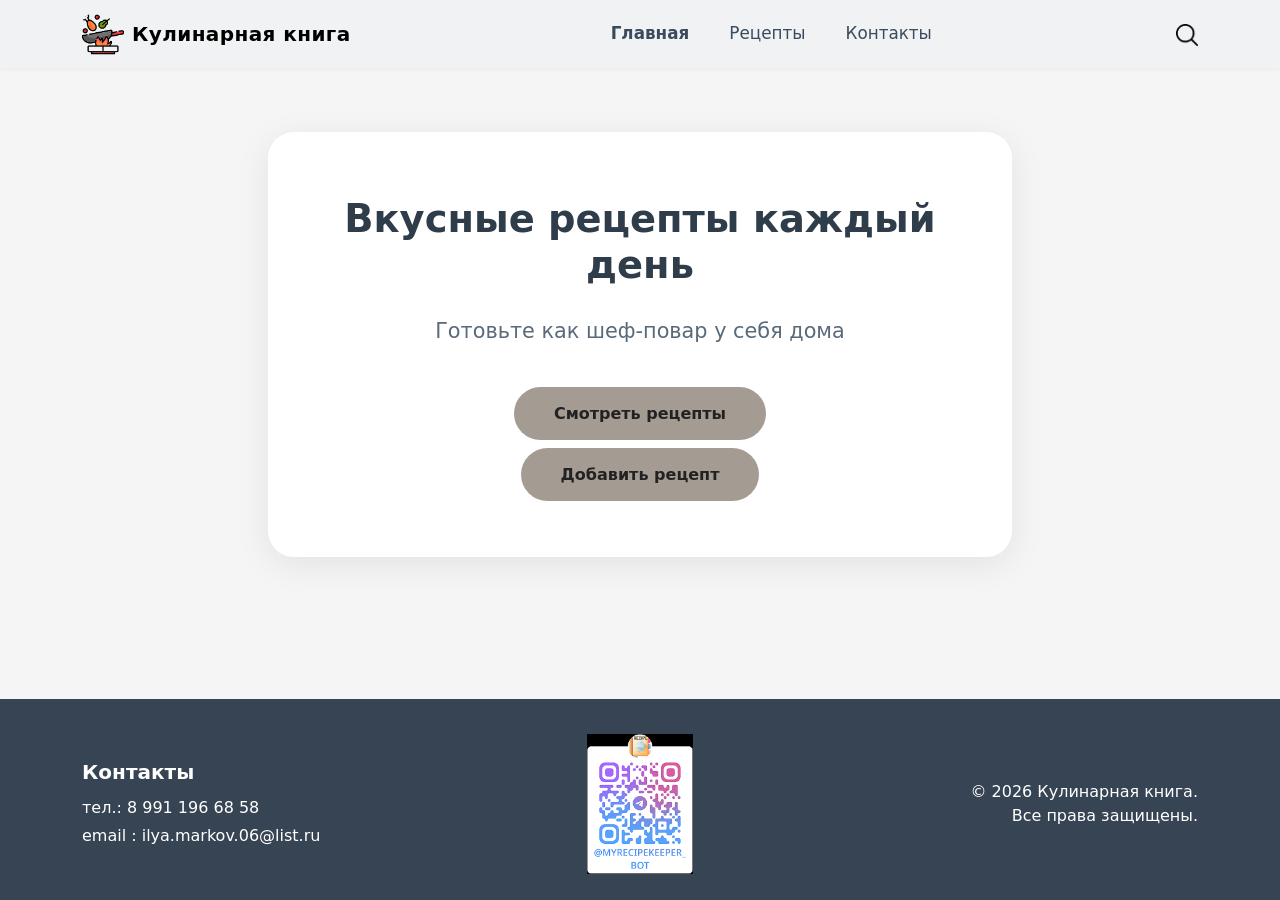
<file: index.html>
<!DOCTYPE html>
<html lang="ru">
  <head>
    <meta charset="UTF-8" />
    <meta name="viewport" content="width=device-width, initial-scale=1" />
    <title>Кулинарная книга – Главная</title>
    <link
      href="https://cdn.jsdelivr.net/npm/bootstrap@5.3.2/dist/css/bootstrap.min.css"
      rel="stylesheet"
      integrity="sha384-T3c6CoIi6uLrA9TneNEoa7RxnatzjcDSCmG1MXxSR1GAsXEV/Dwwykc2MPK8M2HN"
      crossorigin="anonymous"
    />
    <link rel="stylesheet" href="styles.css" />
    <!-- Замените favicon.ico на свой файл и положите рядом с HTML -->
    <link rel="icon" type="image/x-icon" href="favicon.ico" />
  </head>
  <body>
    <div class="page-wrapper">
      <!-- Шапка -->
      <header>
        <nav class="navbar navbar-expand-lg navbar-custom">
          <div class="container">
            <a class="navbar-brand d-flex align-items-center" href="index.html">
              <!-- Логотип: замените содержимое на свою картинку -->
              <img
                src="logo.png"
                alt="Логотип"
                class="navbar-brand-logo-img"
              />
              <span class="navbar-brand-text">Кулинарная книга</span>
            </a>
            <button
              class="navbar-toggler"
              type="button"
              data-bs-toggle="collapse"
              data-bs-target="#mainNavbar"
              aria-controls="mainNavbar"
              aria-expanded="false"
              aria-label="Toggle navigation"
            >
              <span class="navbar-toggler-icon"></span>
            </button>
            <div class="collapse navbar-collapse" id="mainNavbar">
              <ul class="navbar-nav mx-auto mb-2 mb-lg-0">
                <li class="nav-item">
                  <a class="nav-link active" aria-current="page" href="index.html"
                    >Главная</a
                  >
                </li>
                <li class="nav-item">
                  <a class="nav-link" href="list.html">Рецепты</a>
                </li>
                <li class="nav-item">
                  <a class="nav-link" href="form.html">Контакты</a>
                </li>
              </ul>
              <div class="d-none d-lg-block">
                <img src="search.png" alt="Поиск" class="nav-search-img" />
              </div>
            </div>
          </div>
        </nav>
      </header>

      <!-- Контент -->
      <main>
        <section class="hero-section">
          <div class="container">
            <div class="hero-card mx-auto col-lg-8">
              <h1 class="hero-title">Вкусные рецепты каждый день</h1>
              <p class="hero-subtitle">
                Готовьте как шеф-повар у себя дома
              </p>
              <div class="hero-buttons d-flex flex-column align-items-center gap-2">
                <a href="list.html" class="btn btn-main">
                  Смотреть рецепты
                </a>
                <a href="form_recipe.html" class="btn btn-main">
                  Добавить рецепт
                </a>
              </div>
            </div>
          </div>
        </section>
      </main>

      <!-- Футер -->
      <footer class="site-footer">
        <div class="container">
          <div class="row align-items-center">
            <div class="col-md-4 mb-4 mb-md-0">
              <h5>Контакты</h5>
              <p class="mb-1">тел.: 8&nbsp;991&nbsp;196&nbsp;68&nbsp;58</p>
              <p class="mb-0">
                email :
                <a href="mailto:ilya.markov.06@list.ru">ilya.markov.06@list.ru</a>
              </p>
            </div>
            <div class="col-md-4 mb-4 mb-md-0 text-center">
              <!-- Место для QR‑кода -->
              <img src="qr_code.png" alt="QR-код" class="qr-img" />
            </div>
            <div class="col-md-4 footer-copy">
              <p class="mb-0">
                © 2026 Кулинарная книга.<br />
                Все права защищены.
              </p>
            </div>
          </div>
        </div>
      </footer>
    </div>

    <script
      src="https://cdn.jsdelivr.net/npm/bootstrap@5.3.2/dist/js/bootstrap.bundle.min.js"
      integrity="sha384-C6RzsynM9kWDrMNeT87bh95OGNyZPhcTNXj1NW7RuBCsyN/o0jlpcV8Qyq46cDfL"
      crossorigin="anonymous"
    ></script>
    <script src="script.js"></script>
  </body>
</html>
</file>
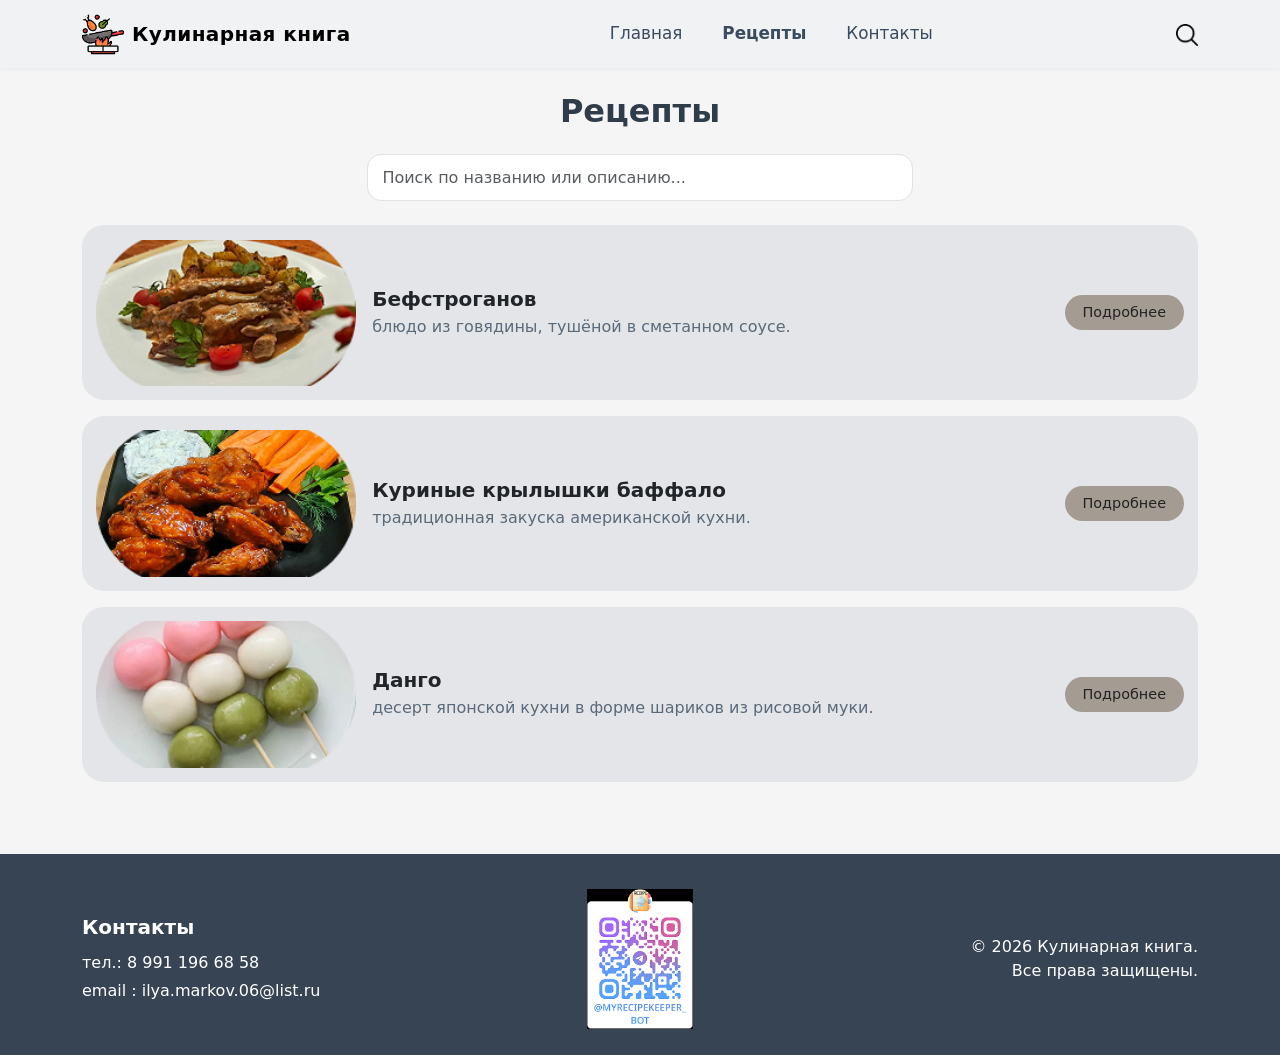
<file: list.html>
<!DOCTYPE html>
<html lang="ru">
  <head>
    <meta charset="UTF-8" />
    <meta name="viewport" content="width=device-width, initial-scale=1" />
    <title>Кулинарная книга – Рецепты</title>
    <link
      href="https://cdn.jsdelivr.net/npm/bootstrap@5.3.2/dist/css/bootstrap.min.css"
      rel="stylesheet"
      integrity="sha384-T3c6CoIi6uLrA9TneNEoa7RxnatzjcDSCmG1MXxSR1GAsXEV/Dwwykc2MPK8M2HN"
      crossorigin="anonymous"
    />
    <link rel="stylesheet" href="styles.css" />
    <link rel="icon" type="image/x-icon" href="favicon.ico" />
  </head>
  <body>
    <div class="page-wrapper">
      <!-- Шапка -->
      <header>
        <nav class="navbar navbar-expand-lg navbar-custom">
          <div class="container">
            <a class="navbar-brand d-flex align-items-center" href="index.html">
              <img
                src="logo.png"
                alt="Логотип"
                class="navbar-brand-logo-img"
              />
              <span class="navbar-brand-text">Кулинарная книга</span>
            </a>
            <button
              class="navbar-toggler"
              type="button"
              data-bs-toggle="collapse"
              data-bs-target="#mainNavbar"
              aria-controls="mainNavbar"
              aria-expanded="false"
              aria-label="Toggle navigation"
            >
              <span class="navbar-toggler-icon"></span>
            </button>
            <div class="collapse navbar-collapse" id="mainNavbar">
              <ul class="navbar-nav mx-auto mb-2 mb-lg-0">
                <li class="nav-item">
                  <a class="nav-link" href="index.html">Главная</a>
                </li>
                <li class="nav-item">
                  <a class="nav-link active" aria-current="page" href="list.html"
                    >Рецепты</a
                  >
                </li>
                <li class="nav-item">
                  <a class="nav-link" href="form.html">Контакты</a>
                </li>
              </ul>
              <div class="d-none d-lg-block">
                <img src="search.png" alt="Поиск" class="nav-search-img" />
              </div>
            </div>
          </div>
        </nav>
      </header>

      <!-- Контент -->
      <main class="py-4">
        <div class="container">
          <h2 class="section-title text-center mb-4">Рецепты</h2>

          <div class="row justify-content-center mb-4">
            <div class="col-md-6">
              <input type="text" id="searchInput" class="form-control" placeholder="Поиск по названию или описанию...">
            </div>
          </div>

          <!-- Карточка 1 -->
          <div class="card recipe-card">
            <div class="row g-3 align-items-center">
              <div class="col-md-3">
                <!-- Место для фото блюда -->
                <img
                  src="meat.png"
                  alt="Бефстроганов"
                  class="recipe-thumb"
                />
              </div>
              <div class="col-md-6">
                <h5 class="recipe-card-title">Бефстроганов</h5>
                <p class="recipe-card-text">
                  блюдо из говядины, тушёной в сметанном соусе.
                </p>
              </div>
              <div class="col-md-3 text-md-end">
                <a href="recipe.html" class="btn recipe-details-btn">
                  Подробнее
                </a>
              </div>
            </div>
          </div>

          <!-- Карточка 2 -->
          <div class="card recipe-card">
            <div class="row g-3 align-items-center">
              <div class="col-md-3">
                <img
                  src="chiken.png"
                  alt="Куриные крылышки баффало"
                  class="recipe-thumb"
                />
              </div>
              <div class="col-md-6">
                <h5 class="recipe-card-title">Куриные крылышки баффало</h5>
                <p class="recipe-card-text">
                  традиционная закуска американской кухни.
                </p>
              </div>
              <div class="col-md-3 text-md-end">
                <a href="recipe.html" class="btn recipe-details-btn">
                  Подробнее
                </a>
              </div>
            </div>
          </div>

          <!-- Карточка 3 -->
          <div class="card recipe-card">
            <div class="row g-3 align-items-center">
              <div class="col-md-3">
                <img src="dango.png" alt="Данго" class="recipe-thumb" />
              </div>
              <div class="col-md-6">
                <h5 class="recipe-card-title">Данго</h5>
                <p class="recipe-card-text">
                  десерт японской кухни в форме шариков из рисовой муки.
                </p>
              </div>
              <div class="col-md-3 text-md-end">
                <a href="recipe.html" class="btn recipe-details-btn">
                  Подробнее
                </a>
              </div>
            </div>
          </div>
        </div>
      </main>

      <!-- Футер -->
      <footer class="site-footer">
        <div class="container">
          <div class="row align-items-center">
            <div class="col-md-4 mb-4 mb-md-0">
              <h5>Контакты</h5>
              <p class="mb-1">тел.: 8&nbsp;991&nbsp;196&nbsp;68&nbsp;58</p>
              <p class="mb-0">
                email :
                <a href="mailto:ilya.markov.06@list.ru">ilya.markov.06@list.ru</a>
              </p>
            </div>
            <div class="col-md-4 mb-4 mb-md-0 text-center">
              <img src="qr_code.png" alt="QR-код" class="qr-img" />
            </div>
            <div class="col-md-4 footer-copy">
              <p class="mb-0">
                © 2026 Кулинарная книга.<br />
                Все права защищены.
              </p>
            </div>
          </div>
        </div>
      </footer>
    </div>

    <script
      src="https://cdn.jsdelivr.net/npm/bootstrap@5.3.2/dist/js/bootstrap.bundle.min.js"
      integrity="sha384-C6RzsynM9kWDrMNeT87bh95OGNyZPhcTNXj1NW7RuBCsyN/o0jlpcV8Qyq46cDfL"
      crossorigin="anonymous"
    ></script>
    <script src="script.js"></script>
  </body>
</html>
</file>
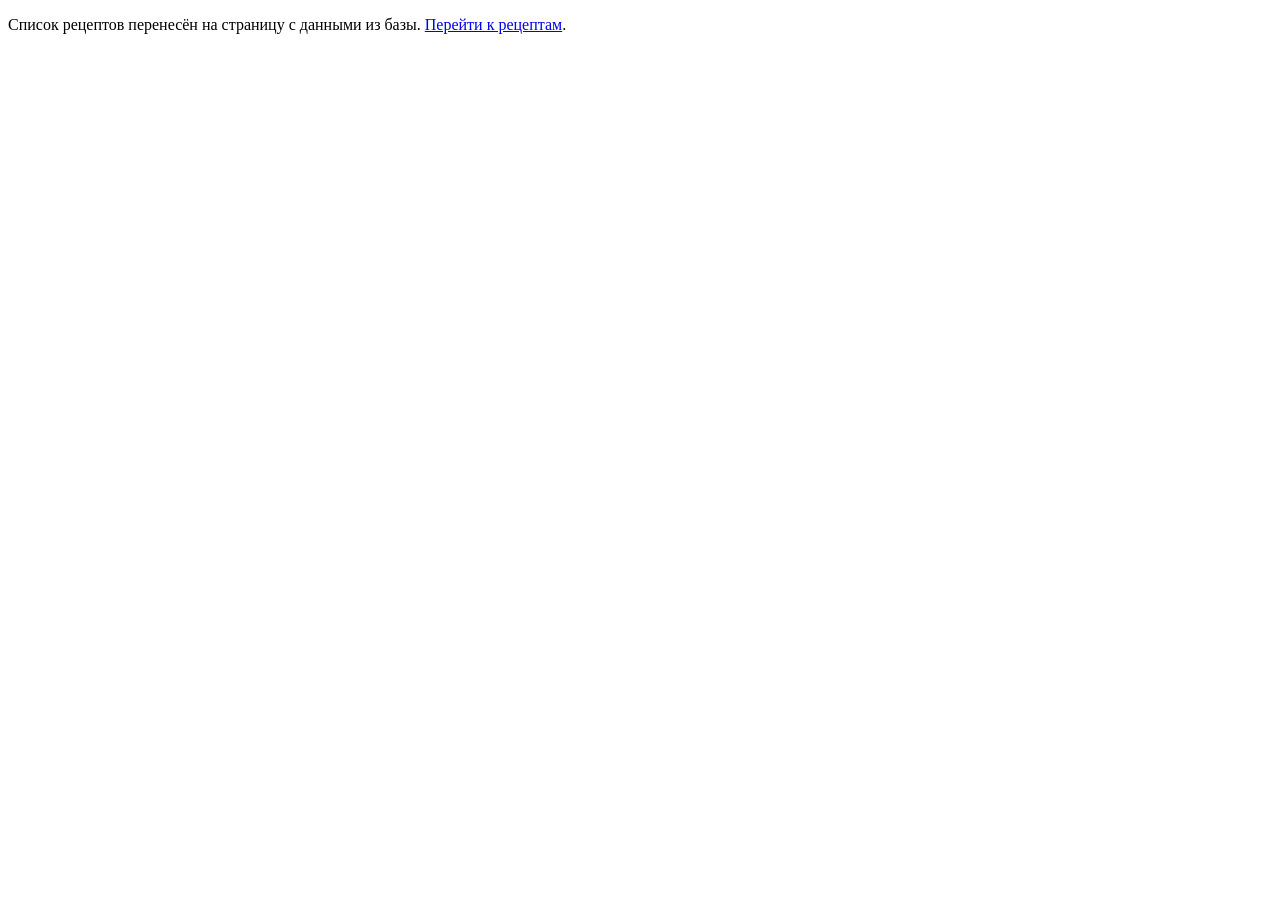
<file: recipe.html>
<!DOCTYPE html>
<html lang="ru">
  <head>
    <meta charset="UTF-8" />
    <title>Перенаправление</title>
    <meta http-equiv="refresh" content="0; url=list.php" />
    <link rel="canonical" href="list.php" />
  </head>
  <body>
    <p>
      Список рецептов перенесён на страницу с данными из базы.
      <a href="list.php">Перейти к рецептам</a>.
    </p>
  </body>
</html>
</file>
<file: styles.css>
/* Подключается на всех страницах */

body {
  font-family: "Montserrat", system-ui, -apple-system, BlinkMacSystemFont,
    "Segoe UI", sans-serif;
  background-color: #f5f5f5;
  color: #2f3c4a;
}

html,
body {
  height: 100%;
}

.page-wrapper {
  min-height: 100vh;
  display: flex;
  flex-direction: column;
}

main {
  flex: 1 0 auto;
}

.site-footer {
  flex-shrink: 0;
}

/* Шапка */
.navbar-custom {
  background-color: #f1f2f4;
  box-shadow: 0 2px 4px rgba(0, 0, 0, 0.04);
}

.navbar-brand-logo {
  width: 42px;
  height: 42px;
  border-radius: 50%;
  background-color: #ff7b3a;
  display: inline-flex;
  align-items: center;
  justify-content: center;
  color: #fff;
  font-weight: 700;
  font-size: 20px;
  margin-right: 8px;
}

.navbar-brand-logo-img {
  width: 42px;
  height: 42px;
  object-fit: contain;
  margin-right: 8px;
}

.navbar-brand-text {
  font-weight: 600;
  letter-spacing: 0.02em;
}

.nav-link {
  font-size: 1.05rem;
  padding-left: 1.25rem !important;
  padding-right: 1.25rem !important;
  color: #394b5e !important;
}

.nav-link.active {
  font-weight: 600;
}

.nav-search-icon {
  font-size: 1.3rem;
  color: #394b5e;
}

.nav-search-img {
  width: 22px;
  height: 22px;
  object-fit: contain;
}

/* Главный экран */
.hero-section {
  padding: 4rem 0 5rem;
  text-align: center;
}

.hero-card {
  background-color: #ffffff;
  border-radius: 26px;
  box-shadow: 0 8px 35px rgba(0, 0, 0, 0.08);
  padding: 4rem 1.5rem 3.5rem;
}

.hero-title {
  font-weight: 600;
  font-size: clamp(2rem, 3vw, 2.5rem);
  margin-bottom: 1.75rem;
}

.hero-subtitle {
  font-size: clamp(1.1rem, 2vw, 1.3rem);
  margin-bottom: 2.5rem;
  color: #5a6a7a;
}

.btn-main {
  background-color: #a49b93;
  color: #222;
  border-radius: 999px;
  padding: 0.9rem 2.5rem;
  font-weight: 600;
  border: none;
}

.btn-main:hover {
  background-color: #93887f;
  color: #111;
}

/* Кнопка «Добавить рецепт» на главной — на 30px ниже соседней */
.btn-add-recipe-offset {
  margin-top: 30px;
}

/* Общие элементы */
.section-title {
  font-weight: 600;
  margin-bottom: 2rem;
}

.photo-placeholder,
.qr-placeholder,
.recipe-image-placeholder {
  background-color: #e4e5e8;
  border-radius: 18px;
  display: flex;
  align-items: center;
  justify-content: center;
  color: #7b828b;
  text-align: center;
  font-size: 0.95rem;
}

.photo-placeholder {
  width: 100%;
  padding-top: 56.25%;
  position: relative;
}

.photo-placeholder span {
  position: absolute;
  inset: 0;
  display: flex;
  align-items: center;
  justify-content: center;
}

.qr-placeholder {
  width: 140px;
  height: 140px;
  margin: 0 auto;
}

.qr-img {
  width: 140px;
  height: 140px;
  object-fit: contain;
  border-radius: 14px;
}

/* Список рецептов */
.recipe-card {
  background-color: #e4e5e8;
  border: none;
  border-radius: 22px;
  padding: 0.9rem;
  margin-bottom: 1rem;
}

.recipe-card-title {
  font-weight: 600;
  margin-bottom: 0.25rem;
}

.recipe-card-text {
  color: #5a6a7a;
  margin-bottom: 0;
}

.recipe-card-img {
  border-radius: 20px;
  width: 100%;
  height: 100%;
  object-fit: cover;
}

.recipe-thumb {
  width: 100%;
  aspect-ratio: 16 / 9;
  object-fit: cover;
  border-radius: 20px;
}

.recipe-details-btn {
  background-color: #a49b93;
  color: #222;
  border-radius: 999px;
  padding: 0.4rem 1.1rem;
  font-size: 0.9rem;
  border: none;
}

.recipe-details-btn:hover {
  background-color: #93887f;
  color: #111;
}

/* Страница рецепта */
.recipe-detail-card {
  background-color: #e4e5e8;
  border-radius: 26px;
  padding: 2.5rem 2rem;
}

.recipe-detail-title {
  font-weight: 600;
  font-size: 1.4rem;
}

.recipe-detail-meta {
  font-size: 1rem;
  margin-bottom: 1.5rem;
}

.back-btn {
  background-color: #a49b93;
  border: none;
  border-radius: 999px;
  padding: 0.55rem 1.5rem;
  font-weight: 600;
  color: #222;
}

.back-btn:hover {
  background-color: #93887f;
  color: #111;
}

/* Форма */
.form-card {
  background-color: #ffffff;
  border-radius: 26px;
  box-shadow: 0 8px 35px rgba(0, 0, 0, 0.08);
  padding: 2.5rem 2rem;
}

.form-label {
  font-weight: 500;
}

.form-control,
.form-select {
  border-radius: 14px;
  padding: 0.65rem 0.9rem;
}

.btn-submit {
  background-color: #a49b93;
  border-radius: 999px;
  border: none;
  padding: 0.8rem 2.2rem;
  font-weight: 600;
  color: #222;
}

.btn-submit:hover {
  background-color: #93887f;
  color: #111;
}

/* Футер */
.site-footer {
  background-color: #364454;
  color: #ffffff;
  padding: 2.2rem 0 1.6rem;
  margin-top: 2rem;
}

.site-footer h5 {
  font-weight: 600;
  margin-bottom: 0.75rem;
}

.site-footer a {
  color: #ffffff;
  text-decoration: none;
}

.site-footer a:hover {
  text-decoration: underline;
}

.footer-copy {
  text-align: right;
}

@media (max-width: 767.98px) {
  .hero-card {
    padding: 2.8rem 1.5rem 2.6rem;
  }

  .recipe-detail-card {
    padding: 2rem 1.5rem;
  }

  .footer-copy {
    text-align: left;
    margin-top: 1.2rem;
  }
}
</file>
